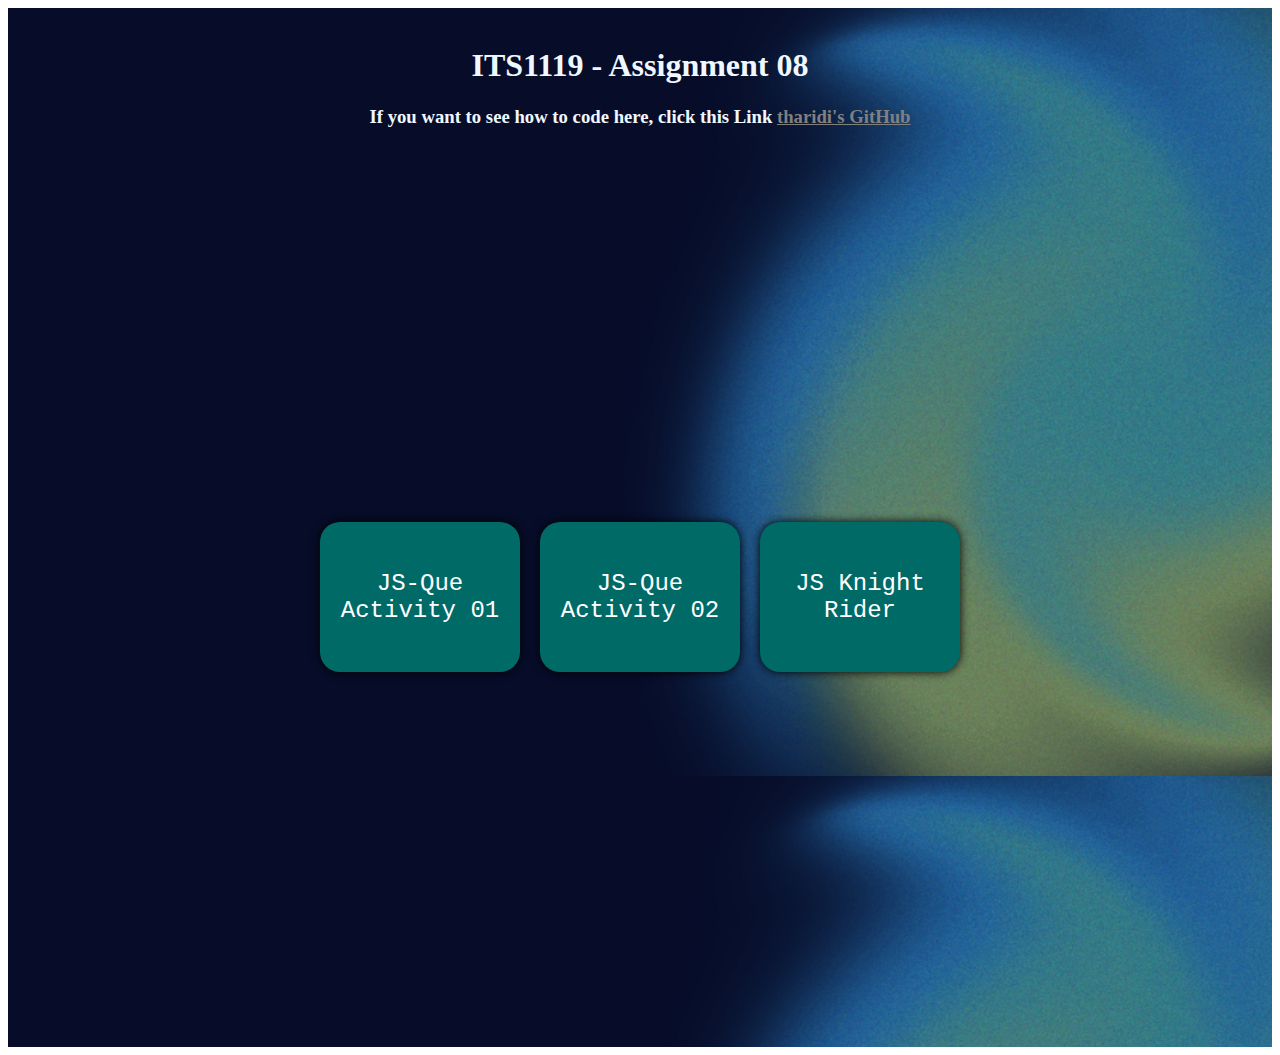
<file: index.html>
<!DOCTYPE html>
<html lang="en">
  <head>
    <meta charset="UTF-8" />
    <meta name="viewport" content="width=device-width, initial-scale=1.0" />
    <title>Tharidi's | Ass-8</title>
    <style>
      .main{
        background-image: url(/assets/Landing\ Page.png);
        justify-content: center;
        align-items: center;
        text-align: center;
      }
      .box {
        /* margin: 0; */
        width: 100%;
        height: 100vh;
        display: flex;
        flex-direction: row;
        justify-content: center;
        align-items: center;
        column-gap: 20px;
        /* background-image: url(/assets/Landing\ Page.png); */
      }

     .box > a {
        background-color: #006a67;
        box-shadow: 0 0 10px black;
        border-radius: 20px;
        width: 200px;
        height: 150px;
        display: flex;
        justify-content: center;
        align-items: center;
        text-decoration: none;
        color: white;
        font-family: monospace;
        font-size: 1.5rem;
        font-weight: 500;
      }
      h1, h3{
        color: aliceblue;
      }
      h3 > a{
        color: gray;
      }
    </style>
  </head>
  <body>
    <div class="main">
      <br>
      <h1>ITS1119 - Assignment 08</h1>
      <h3>If you want to see how to code here, click this Link 
        <a href="https://github.com/tharidithisarani/Js-Que-Process.git">tharidi's GitHub</a>
      </h3>
      <div class="box">
        <a href="/pages/js_que_01.html" target="_blank"
          >JS-Que <br />
          Activity 01</a
        >
        <a href="/pages/js_que_02.html" target="_blank"
          >JS-Que <br />
          Activity 02</a
        >
        <a href="/pages/js_knigth_rider.html" target="_blank"
          >JS Knight <br />
          Rider</a
        >
      </div>
    </div>
  </body>
</html>
</file>
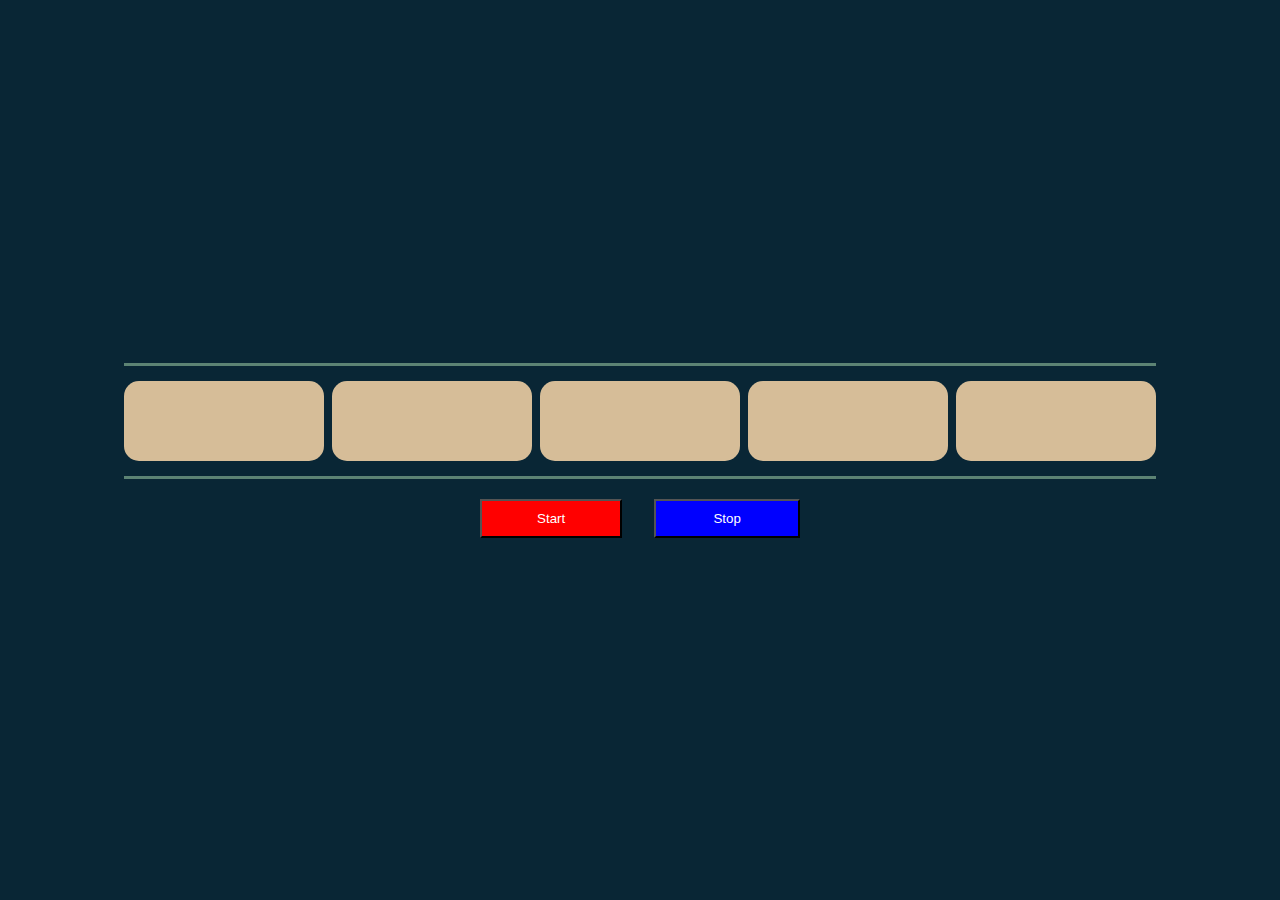
<file: pages/js_knigth_rider.html>
<!DOCTYPE html>
<html lang="en">
  <head>
    <meta charset="UTF-8" />
    <meta name="viewport" content="width=device-width, initial-scale=1.0" />
    <title>KITT vs JS</title>
    <link rel="stylesheet" href="/css/jsKnigthRider.css">
  </head>
  <body>
    <section>
      <div class="container">
        <div id="firstDiv" class="box"></div>
        <div id="secondDiv" class="box"></div>
        <div id="thirdDiv" class="box"></div>
        <div id="fourthDiv" class="box"></div>
        <div id="fifthDiv" class="box"></div>
      </div>
    </section>
    <div class="buttons">
      <button id="btn01">Start</button>

      <button id="btn02">Stop</button>
    </div>

    <script src="https://ajax.googleapis.com/ajax/libs/jquery/3.7.1/jquery.min.js"></script>
    <script src="/js/jsKingth.js"></script>
  </body>
</html>
</file>
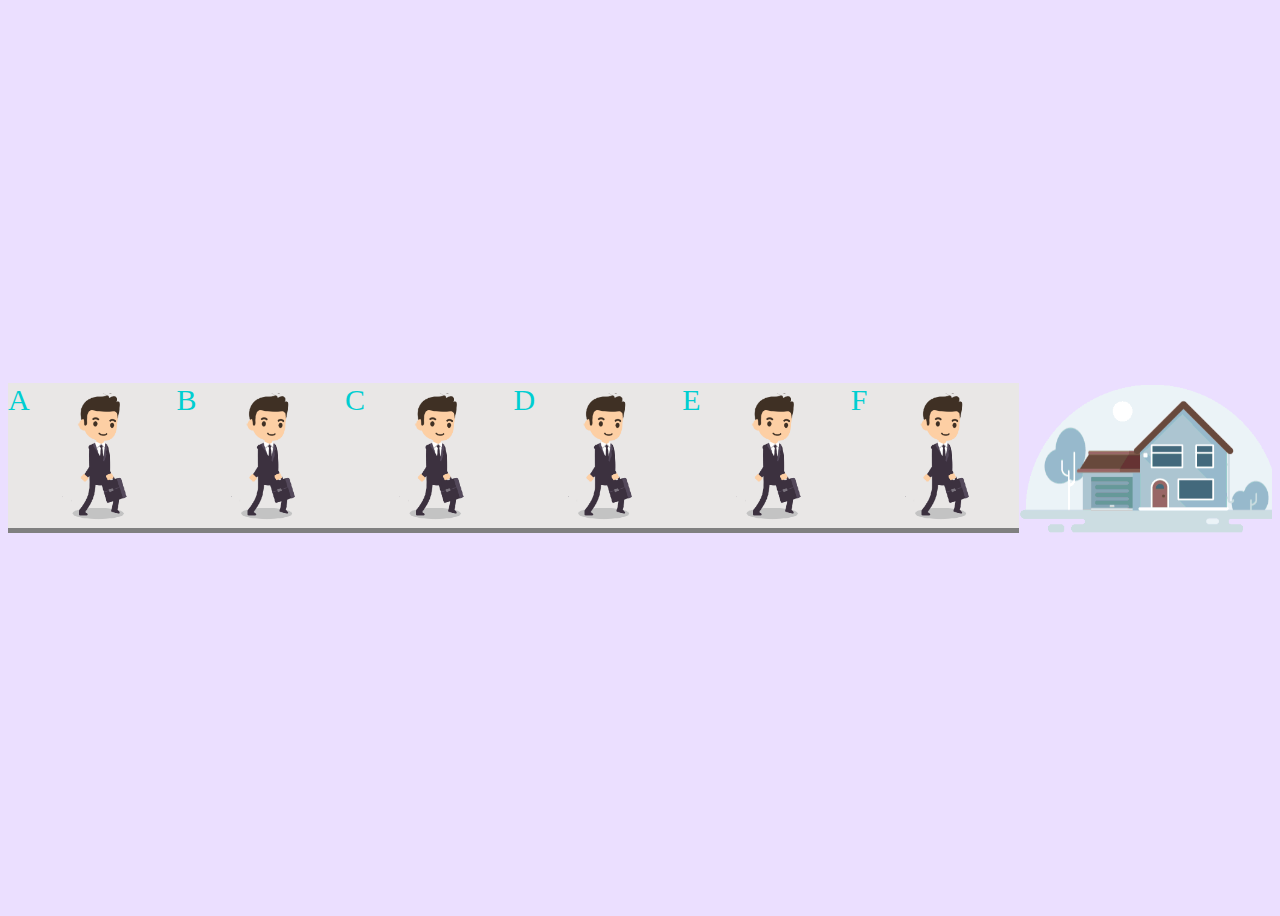
<file: pages/js_que_01.html>
<!DOCTYPE html>
<html lang="en">
  <head>
    <meta charset="UTF-8" />
    <meta name="viewport" content="width=device-width, initial-scale=1.0" />
    <title>js Que 01</title>
   <link rel="stylesheet" href="/css/jsQue01.css">
  </head>
  <body>
    <div class="container">
      <div class="employee">
        <div class="emp" id="emp-1">A</div>
        <div class="emp" id="emp-2">B</div>
        <div class="emp" id="emp-3">C</div>
        <div class="emp" id="emp-4">D</div>
        <div class="emp" id="emp-5">E</div>
        <div class="emp" id="emp-6">F</div>
      </div>
      <div class="place"></div>
    </div>
    <script src="/js/jsQue01.js"></script>
  </body>
</html>
</file>
<file: css/jsKnigthRider.css>
body {
    display: flex;
    flex-direction: column;
    align-items: center;
    justify-content: center;
    height: 100vh;
    margin: 0;
    background-color: #092635;
    font-family: Arial, sans-serif;
  }

  .container {
    display: flex;
    gap: 8px;
    padding: 15px 0px;
    border-top: 3px solid #5C8374;
    border-bottom: 3px solid #5C8374;
  }

  .box {
    width: 200px;
    height: 80px;
    background-color: #D6BD98;
    transition: opacity 0.3s;
    border-radius: 15px;
  }

  .active {
    opacity: 1;
  }

  #btn01 {
    margin-top: 20px;
    cursor: pointer;
    color: white;
    background-color: red;
    width: 160px;
    margin-right: 10%;
  }
  #btn02 {
    margin-top: 20px;
    padding: 10px 20px;
    cursor: pointer;
    color: white;
    background-color: blue;
    width: 160px;

  }
  .buttons {
    display: flex;
    justify-content: center;
  }
</file>
<file: css/jsQue01.css>
body {
    height: 100vh;
    display: flex;
    flex-direction: column;
    justify-content: center;
    align-items: center;
    background-color: rgb(235, 223, 329);
  }
  .container {
    width: 100%;
    height: 150px;
    display: flex;
  }
  .employee {
    width: 80%;
    border-bottom: 5px solid gray;
    display: flex;
  }
  .place {
    background-image: url(/assets/place.gif);
    background-size: cover;
    width: 20%;
  }
  .emp {
    background-image: url(/assets/emp.gif);
    background-size: cover;
    width: calc(100% / 6);
    color: darkturquoise;
    font-size: 30px;
  }
</file>
